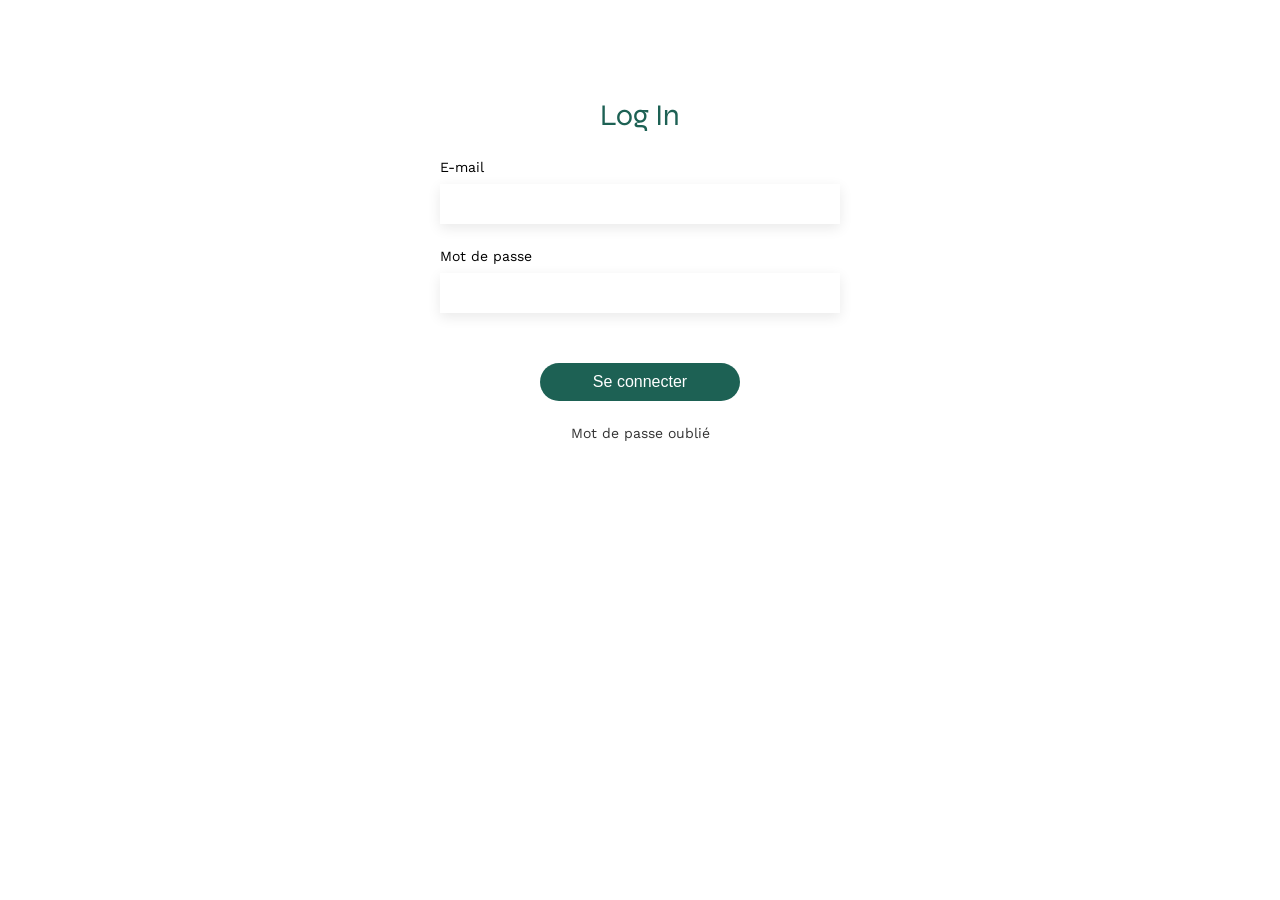
<file: FrontEnd/login.html>
<!DOCTYPE html>
<html lang="fr">
<head>
    <meta charset="UTF-8">
    <meta name="viewport" content="width=device-width, initial-scale=1.0">
    <title>Log In</title>
    <link rel="stylesheet" href="./assets/style.css">
    <link rel="preconnect" href="https://fonts.googleapis.com">
	<link rel="preconnect" href="https://fonts.gstatic.com" crossorigin>
	<link href="https://fonts.googleapis.com/css2?family=Syne:wght@700;800&family=Work+Sans&display=swap" rel="stylesheet">

</head>
<body>
    <div class="login-container">
        <h1>Log In</h1>
        <form>
            <label for="email">E-mail</label>
            <input type="email" id="email" placeholder="">

            <label for="password">Mot de passe</label>
            <input type="password" id="password" placeholder="">

            <p class="error" style="color: red;"></p>
            <button type="submit">Se connecter</button>

            <a href="#">Mot de passe oublié</a>
        </form>
    </div>
    <script src="./scripts/login.js"></script>
</body>
</html>
</file>
<file: FrontEnd/assets/style.css>
/* http://meyerweb.com/eric/tools/css/reset/
   v2.0 | 20110126
   License: none (public domain)
*/

html, body, div, span, applet, object, iframe,
h1, h2, h3, h4, h5, h6, p, blockquote, pre,
a, abbr, acronym, address, big, cite, code,
del, dfn, em, img, ins, kbd, q, s, samp,
small, strike, strong, sub, sup, tt, var,
b, u, i, center,
dl, dt, dd, ol, ul, li,
fieldset, form, label, legend,
table, caption, tbody, tfoot, thead, tr, th, td,
article, aside, canvas, details, embed,
figure, figcaption, footer, header, hgroup,
menu, nav, output, ruby, section, summary,
time, mark, audio, video {
	margin: 0;
	padding: 0;
	border: 0;
	font-size: 100%;
	font: inherit;
	vertical-align: baseline;
}
/* HTML5 display-role reset for older browsers */
article, aside, details, figcaption, figure,
footer, header, hgroup, menu, nav, section {
	display: block;
}
body {
	line-height: 1;
}
ol, ul {
	list-style: none;
}
blockquote, q {
	quotes: none;
}
blockquote:before, blockquote:after,
q:before, q:after {
	content: '';
	content: none;
}
table {
	border-collapse: collapse;
	border-spacing: 0;
}
/** end reset css**/
body {
	max-width: 1140px;
	margin:auto;
	font-family: 'Work Sans' ;
	font-size: 14px;
}
header {
	display: flex;
	justify-content: space-between;
	margin: 50px 0
}
section {
	margin: 50px 0
}

h1{
	display: flex;
	flex-direction: column;
	font-family: 'Syne';
	font-size: 22px;
	font-weight: 800;
	color: #B1663C
}

h1 > span {
	font-family: 'Work Sans';
	font-size:10px;
	letter-spacing: 0.1em;
;
}

h2{
	font-family: 'Syne';
	font-weight: 700;
	font-size: 30px;
	color: #1D6154
}
nav ul {
	display: flex;
	align-items: center;
	list-style-type: none;

}
nav li {
	padding: 0 10px;
	font-size: 1.2em;
}

li:hover {
	color: #B1663C;
}
#introduction {
	display: flex;
	align-items: center;
}
#introduction figure {
	flex: 1
}
#introduction img {
	display: block;
	margin: auto;
	width: 80%;
}

#introduction article {
	flex: 1
}
#introduction h2 {
	margin-bottom: 1em;
}

#introduction p {
	margin-bottom: 0.5em;
}
#portfolio h2 {
	text-align: center;
	margin-bottom: 1em;
}
.gallery {
	width: 100%;
	display: grid;
	grid-template-columns: 1fr 1fr 1fr;
	grid-column-gap: 20px;
	grid-row-gap: 20px;
}


.gallery img {
    width: 100%;
    aspect-ratio: 1 / 1;
    object-fit: cover;
}

#contact {
	width: 50%;
margin: auto;
}
#contact > * {
	text-align: center;

}
#contact h2{
	margin-bottom: 20px;
}
#contact form {
	text-align: left;
	margin-top:30px;
	display: flex;
	flex-direction: column;
}

#contact input {
	height: 50px;
	font-size: 1.2em;
	border: none;
	box-shadow: 0px 4px 14px rgba(0, 0, 0, 0.09);
}
#contact label {
	margin: 2em 0 1em 0;
}
#contact textarea {
	border: none;
	box-shadow: 0px 4px 14px rgba(0, 0, 0, 0.09);
}

input[type="submit"]{
	font-family: 'Syne';
	font-weight: 700;
	color: white;
	background-color: #1D6154;
	margin : 2em auto ;
	width: 180px;
	text-align: center;
	border-radius: 60px ;
}

footer nav ul {
	display: flex;
	justify-content: flex-end;
	margin: 2em
}

/* Enlève le style par défaut des liens */
nav a {
    text-decoration: none;
    color: inherit;
}


/* Login */

.login-container {
    max-width: 400px;
    margin: 100px auto;
    text-align: center;
}

.login-container h1 {
    font-size: 30px;
	font-weight: 400;
    margin-bottom: 30px;
	color: #1D6154;
}

.login-container form {
    display: flex;
    flex-direction: column;
    gap: 10px;
    text-align: left;
}

.login-container input {
    height: 38px;
    font-size: 1em;
    border: none;
    box-shadow: 0px 4px 14px rgba(0, 0, 0, 0.09);
	margin-bottom: 15px;
}

.login-container button {
    background-color: #1D6154;
    color: white;
    padding: 10px;
    border: none;
    border-radius: 25px;
    font-size: 16px;
    cursor: pointer;
    margin: 15px auto;
	width: 50%;
}

.login-container a {
    text-align: center;
    color: #333;
    font-size: 14px;
    text-decoration: none;
}

.login-container a:hover {
    text-decoration: underline;
}

/* aligner h2 et bouton modifier */
.portfolio-header {
    display: flex;
    align-items: center;
    justify-content: center;
    gap: 15px;
    margin-bottom: 1em;
}

/* Bandeau mode édition*/
.edit-banner {
    background-color: black;
    color: white;
    text-align: center;
    padding: 10px;
    font-size: 14px;
    position: relative;
    left: 50%;
    transform: translateX(-50%);
    width: 100vw;
}

/* Overlay - fond grisé */
#overlay {
    position: fixed;
    top: 0;
    left: 0;
    width: 100%;
    height: 100%;
    background-color: rgba(0, 0, 0, 0.5);
    display: flex;
    align-items: center;
    justify-content: center;
    z-index: 100;
}

/* Boîte blanche de la modale */
#modale {
    background-color: white;
    border-radius: 10px;
    padding: 65px;
    width: 500px;
    max-height: 85vh;
    overflow-y: auto;
    position: relative;
}

/* Croix fermeture */
.close-modale {
    position: absolute;
    top: 15px;
    right: 15px;
    background: none;
    border: none;
    font-size: 20px;
    cursor: pointer;
}

/* Titre de la modale */
#modale h2 {
    text-align: center;
    margin-bottom: 30px;
    color: black;
    font-size: 26px;
}

/* Grille de photos dans la modale */
#modale-gallery {
    display: grid;
    grid-template-columns: repeat(5, 1fr);
    gap: 10px;
    margin-bottom: 50px;
}

#modale-gallery img {
    width: 100%;
    height: 110px;
    object-fit: cover;
	padding: 10px 0;
}

/* Ligne de séparation */
hr {
    margin: 50px 0;
    border: none;
    border-top: 1px solid #ccc;
}

/* Bouton ajouter une photo */
#btn-ajouter-photo {
    display: block;
    margin: auto;
    background-color: #1D6154;
    color: white;
    padding: 10px 30px;
    border: none;
    border-radius: 25px;
    cursor: pointer;
    font-size: 14px;
}

/* Flèche retour */
.btn-retour {
    position: absolute;
    top: 15px;
    left: 15px;
    background: none;
    border: none;
    font-size: 30px;
    font-weight: 700;
    cursor: pointer;
}

/* Zone upload */
#upload-zone {
    background-color: #E8F1F6;
    display: flex;
    flex-direction: column;
    align-items: center;
    justify-content: center;
    padding: 20px;
    margin-bottom: 20px;
    border-radius: 5px;
    height: 180px;
    overflow: hidden;
}

/*bouton + ajouter photo*/

#upload-zone label {
    background-color:  rgb(208, 214, 221);
    padding: 8px 30px;
    border-radius: 25px;
    cursor: pointer;
    margin: 10px 0 5px 0;
    font-size: 14px;
	color:rgb(3, 68, 118);
}

#upload-zone input {
    display: none;
}

#upload-zone p {
    font-size: 12px;
    color: #666;
}

/* icone image */
#icone-upload {
    font-size: 80px;
    color: rgb(182, 192, 202);
}

/* limiter la taille de la preview */
#preview-image {
    max-width: 100%;
    max-height: 100%;
    object-fit: contain;
}

/* Champs titre et catégorie */
#modale-ajout label {
    display: block;
    margin: 15px 0 5px 0;
}

#modale-ajout input,
#modale-ajout select {
    width: 100%;
    height: 50px;
    padding: 0 10px;
	border: none;
	box-shadow: 0px 4px 14px rgba(0, 0, 0, 0.09);
	box-sizing: border-box;
}


/* Bouton valider */
#btn-valider {
    display: block;
    margin: 20px auto 0 auto;
    background-color: #A7A7A7;
    color: white;
    padding: 10px 70px;
    border: none;
    border-radius: 25px;
    cursor: pointer;
    font-size: 14px;
}

/* Positionnement de l'icône poubelle sur chaque miniature de la modale */

#modale-gallery figure {
    position: relative;
    margin: 0;
}

#modale-gallery .fa-trash-can {
    position: absolute;
    top: 15px;
    right: 5px;
    background-color: rgba(0, 0, 0, 0.6);
    color: white;
    padding: 3px;
    border-radius: 2px;
    font-size: 10px;
    cursor: pointer;
}

/* filters */

.filters {
    display: flex;
    justify-content: center;
    gap: 10px;
    margin-bottom: 30px;
}

.filters button {
    background-color: white;
    color: #1D6154;
    border: 1px solid #1D6154;
    border-radius: 25px;
    padding: 5px 20px;
    font-size: 14px;
    cursor: pointer;
}

.filters button:hover {
    background-color: #1D6154;
    color: white;
}

.filters button.active {
    background-color: #1D6154;
    color: white;
}
</file>
